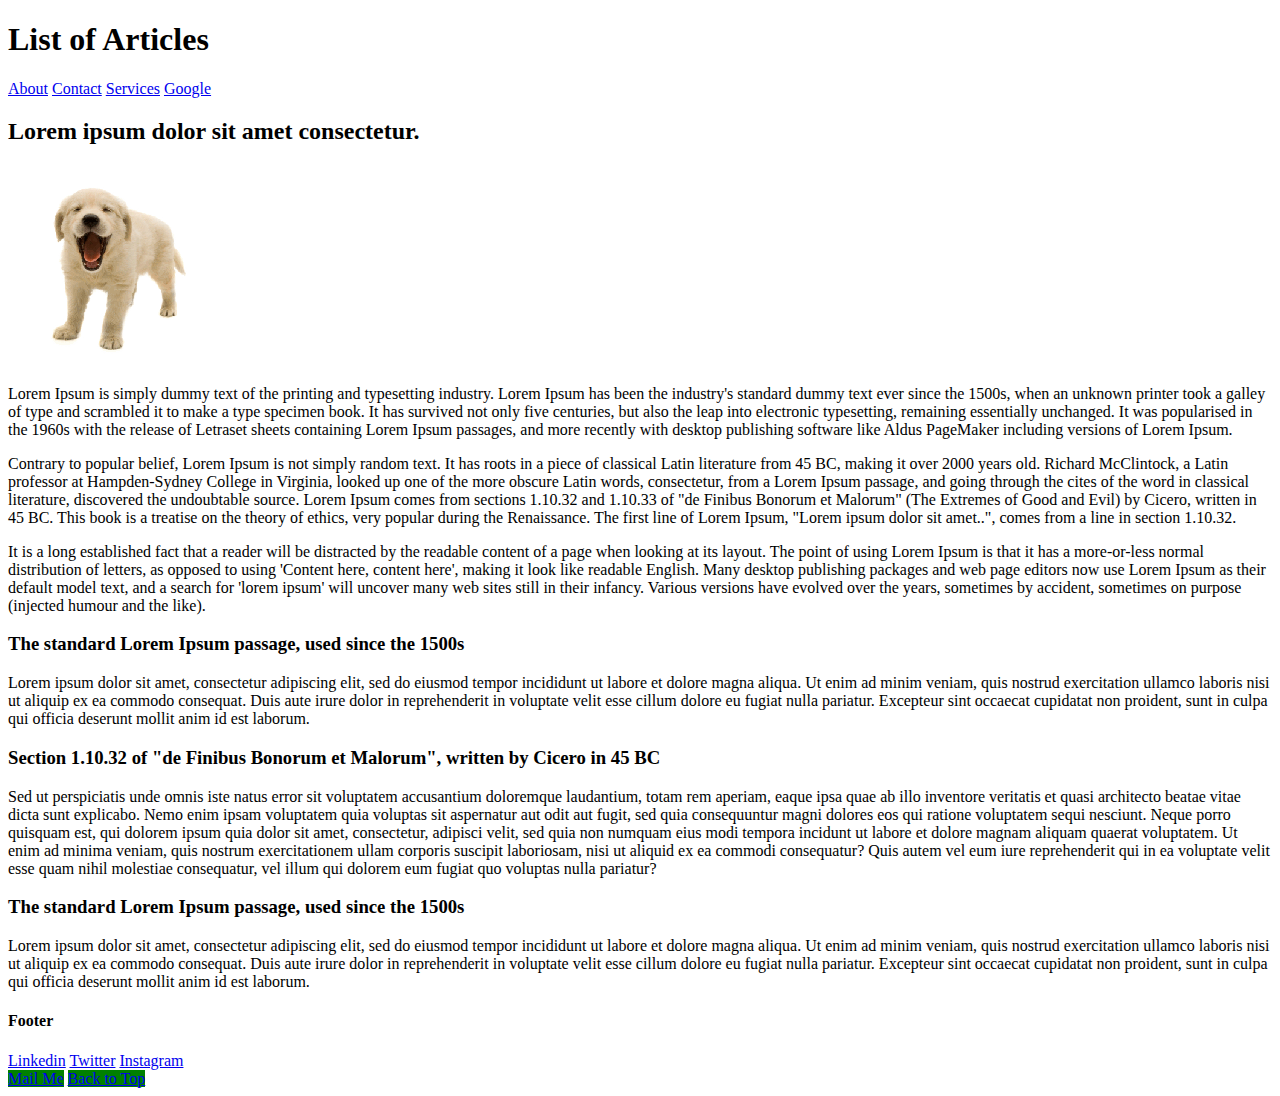
<file: block-BHaaak/index.html>
<!DOCTYPE html>
<html lang="en">
<head>
    <meta charset="UTF-8">
    <title>Assignment Level 1</title>
    <link rel="stylesheet" href="style.css" />
</head>
<body id="top">
    <header>
        <h1>List of Articles</h1>
        <nav>
            <a href="about.html">About</a>
            <a href="contact.html">Contact</a>
            <a href="service.html">Services</a>
            <a href="https://www.google.com/" target="_blank">Google</a>
        </nav>
    </header>
    <main>
        <section >
            <article>
                <header>
                    <h2>Lorem ipsum dolor sit amet consectetur.</h2>
                    <img src="dog2.png" alt="Dog" />
                </header>
                <p>Lorem Ipsum is simply dummy text of the printing and typesetting industry. Lorem Ipsum has been the industry's standard dummy text ever since the 1500s, when an unknown printer took a galley of type and scrambled it to make a type specimen book. It has survived not only five centuries, but also the leap into electronic typesetting, remaining essentially unchanged. It was popularised in the 1960s with the release of Letraset sheets containing Lorem Ipsum passages, and more recently with desktop publishing software like Aldus PageMaker including versions of Lorem Ipsum.</p>
                <p>Contrary to popular belief, Lorem Ipsum is not simply random text. It has roots in a piece of classical Latin literature from 45 BC, making it over 2000 years old. Richard McClintock, a Latin professor at Hampden-Sydney College in Virginia, looked up one of the more obscure Latin words, consectetur, from a Lorem Ipsum passage, and going through the cites of the word in classical literature, discovered the undoubtable source. Lorem Ipsum comes from sections 1.10.32 and 1.10.33 of "de Finibus Bonorum et Malorum" (The Extremes of Good and Evil) by Cicero, written in 45 BC. This book is a treatise on the theory of ethics, very popular during the Renaissance. The first line of Lorem Ipsum, "Lorem ipsum dolor sit amet..", comes from a line in section 1.10.32.</p>
                <p>It is a long established fact that a reader will be distracted by the readable content of a page when looking at its layout. The point of using Lorem Ipsum is that it has a more-or-less normal distribution of letters, as opposed to using 'Content here, content here', making it look like readable English. Many desktop publishing packages and web page editors now use Lorem Ipsum as their default model text, and a search for 'lorem ipsum' will uncover many web sites still in their infancy. Various versions have evolved over the years, sometimes by accident, sometimes on purpose (injected humour and the like).</p>
            </article>
        </section>
        <section>
            <article>
                <h3>The standard Lorem Ipsum passage, used since the 1500s</h3>
                <p>Lorem ipsum dolor sit amet, consectetur adipiscing elit, sed do eiusmod tempor incididunt ut labore et dolore magna aliqua. Ut enim ad minim veniam, quis nostrud exercitation ullamco laboris nisi ut aliquip ex ea commodo consequat. Duis aute irure dolor in reprehenderit in voluptate velit esse cillum dolore eu fugiat nulla pariatur. Excepteur sint occaecat cupidatat non proident, sunt in culpa qui officia deserunt mollit anim id est laborum.</p>
            </article>
            <article>
                <h3>Section 1.10.32 of "de Finibus Bonorum et Malorum", written by Cicero in 45 BC</h3>
                <p>Sed ut perspiciatis unde omnis iste natus error sit voluptatem accusantium doloremque laudantium, totam rem aperiam, eaque ipsa quae ab illo inventore veritatis et quasi architecto beatae vitae dicta sunt explicabo. Nemo enim ipsam voluptatem quia voluptas sit aspernatur aut odit aut fugit, sed quia consequuntur magni dolores eos qui ratione voluptatem sequi nesciunt. Neque porro quisquam est, qui dolorem ipsum quia dolor sit amet, consectetur, adipisci velit, sed quia non numquam eius modi tempora incidunt ut labore et dolore magnam aliquam quaerat voluptatem. Ut enim ad minima veniam, quis nostrum exercitationem ullam corporis suscipit laboriosam, nisi ut aliquid ex ea commodi consequatur? Quis autem vel eum iure reprehenderit qui in ea voluptate velit esse quam nihil molestiae consequatur, vel illum qui dolorem eum fugiat quo voluptas nulla pariatur?</p>
            </article>
            <article>
                <h3>The standard Lorem Ipsum passage, used since the 1500s</h3>
                <p>Lorem ipsum dolor sit amet, consectetur adipiscing elit, sed do eiusmod tempor incididunt ut labore et dolore magna aliqua. Ut enim ad minim veniam, quis nostrud exercitation ullamco laboris nisi ut aliquip ex ea commodo consequat. Duis aute irure dolor in reprehenderit in voluptate velit esse cillum dolore eu fugiat nulla pariatur. Excepteur sint occaecat cupidatat non proident, sunt in culpa qui officia deserunt mollit anim id est laborum.</p>
            </article>
        </section>
    </main>
    <footer>
        <h4>Footer</h4>
        <nav>
            <a href="#" target="_blank">Linkedin</a>
            <a href="#" target="_blank">Twitter</a>
            <a href="#" target="_blank">Instagram</a>
        </nav>
        <a href="mailto:xyz@gmail.com?subject=Reaching Out&body=How are you doing?" class="btn">Mail Me</a>
        <a href="#top" class="btn">Back to Top</a>
    </footer>
    
</body>
</html>
</file>
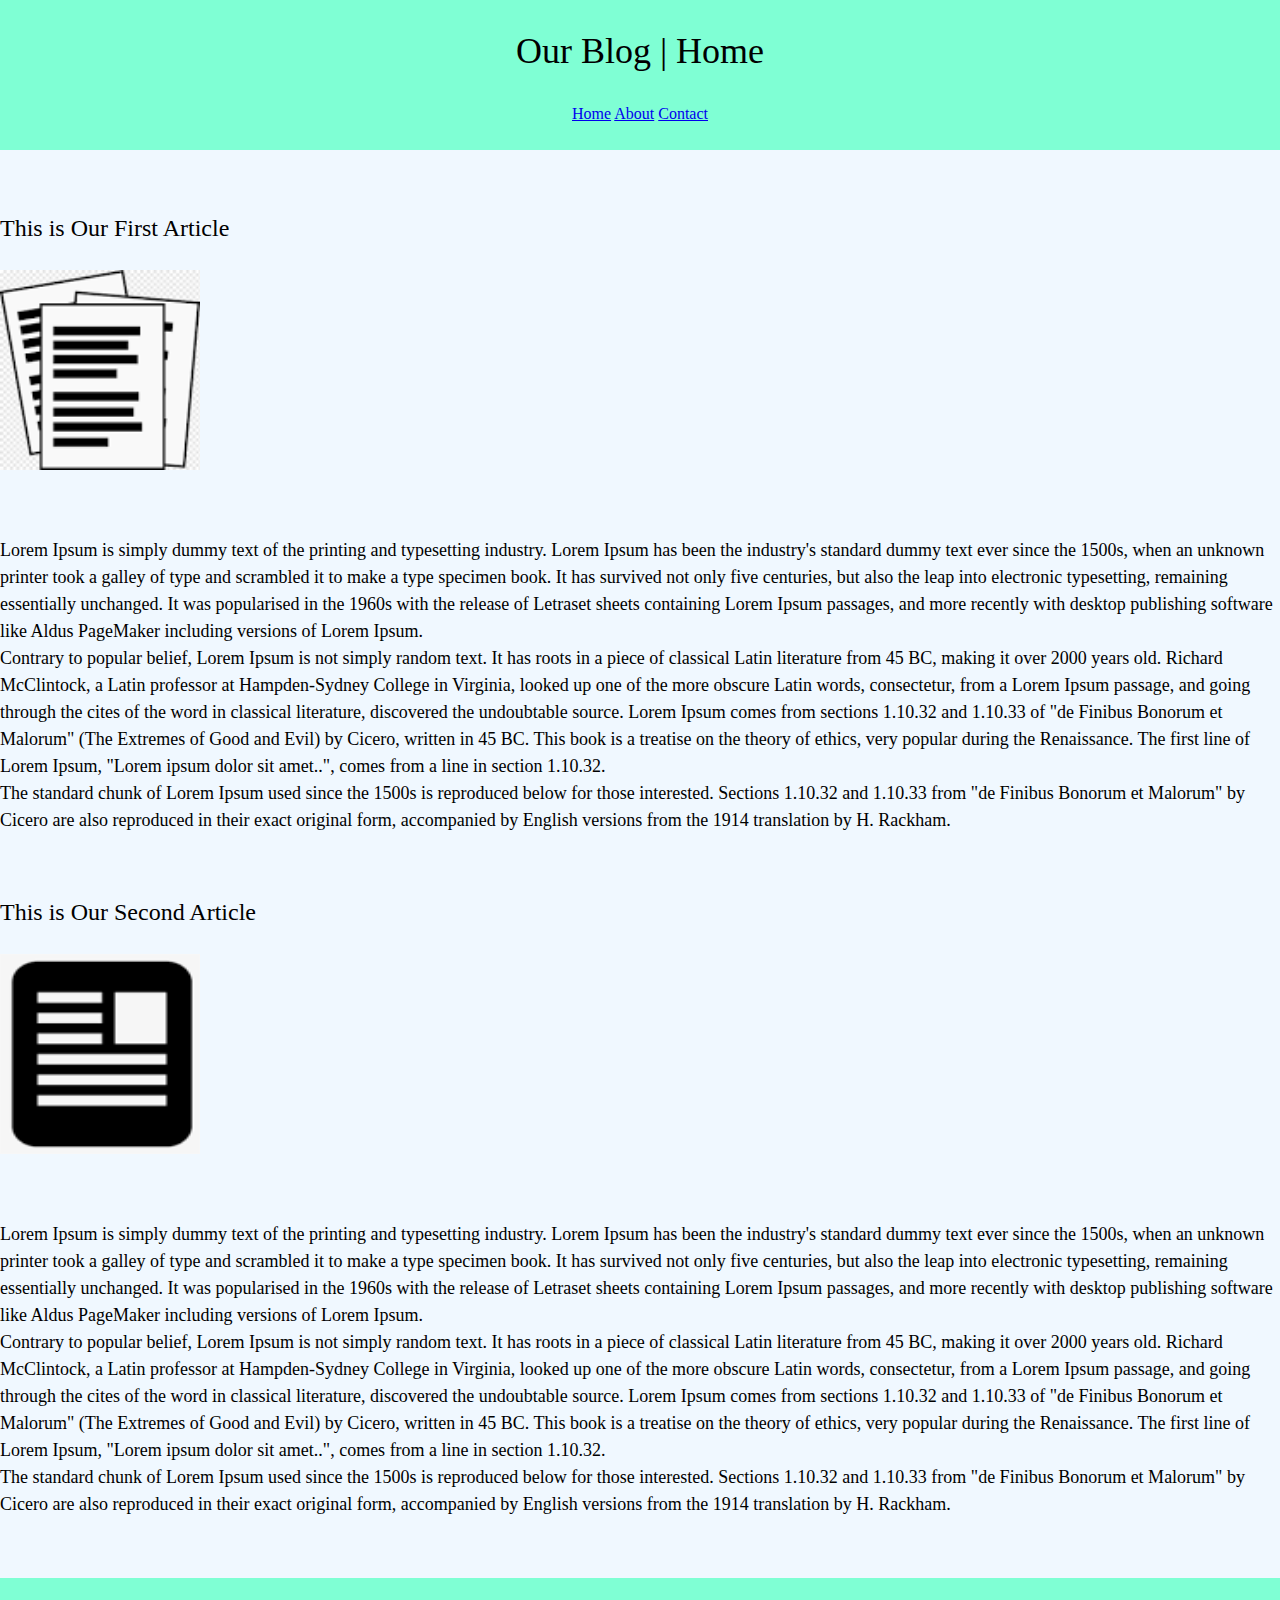
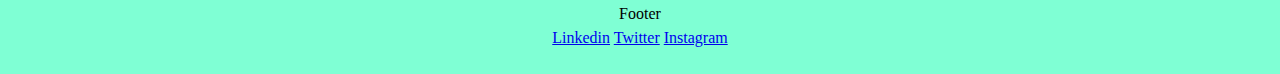
<file: block-BHaaam/index.html>
<!DOCTYPE html>
<html lang="en">
<head>
    <meta charset="UTF-8">
    <title>Assignment Level 2</title>
    <link rel="stylesheet" href="style.css" />
</head>
<body class="home">
    <header class="main-header">
        <h1>Our Blog | Home</h1>
        <nav>
            <a href="index.html">Home</a>
            <a href="about.html">About</a>
            <a href="contact.html">Contact</a>
        </nav>
    </header>
    <main>
        <section>
            <article>
                <header>
                    <h2>This is Our First Article</h2>
                    <img src="article1.png" alt="article" />
                </header>
            </article>
            <article>
                <p>Lorem Ipsum is simply dummy text of the printing and typesetting industry. Lorem Ipsum has been the industry's standard dummy text ever since the 1500s, when an unknown printer took a galley of type and scrambled it to make a type specimen book. It has survived not only five centuries, but also the leap into electronic typesetting, remaining essentially unchanged. It was popularised in the 1960s with the release of Letraset sheets containing Lorem Ipsum passages, and more recently with desktop publishing software like Aldus PageMaker including versions of Lorem Ipsum.</p>
                <p>Contrary to popular belief, Lorem Ipsum is not simply random text. It has roots in a piece of classical Latin literature from 45 BC, making it over 2000 years old. Richard McClintock, a Latin professor at Hampden-Sydney College in Virginia, looked up one of the more obscure Latin words, consectetur, from a Lorem Ipsum passage, and going through the cites of the word in classical literature, discovered the undoubtable source. Lorem Ipsum comes from sections 1.10.32 and 1.10.33 of "de Finibus Bonorum et Malorum" (The Extremes of Good and Evil) by Cicero, written in 45 BC. This book is a treatise on the theory of ethics, very popular during the Renaissance. The first line of Lorem Ipsum, "Lorem ipsum dolor sit amet..", comes from a line in section 1.10.32.</p>
                <p>The standard chunk of Lorem Ipsum used since the 1500s is reproduced below for those interested. Sections 1.10.32 and 1.10.33 from "de Finibus Bonorum et Malorum" by Cicero are also reproduced in their exact original form, accompanied by English versions from the 1914 translation by H. Rackham.</p>
            </article>
            <article>
                <header>
                    <h2>This is Our Second Article</h2>
                    <img src="article2.png" alt="article" />
                </header>
            </article>
            <article>
                <p>Lorem Ipsum is simply dummy text of the printing and typesetting industry. Lorem Ipsum has been the industry's standard dummy text ever since the 1500s, when an unknown printer took a galley of type and scrambled it to make a type specimen book. It has survived not only five centuries, but also the leap into electronic typesetting, remaining essentially unchanged. It was popularised in the 1960s with the release of Letraset sheets containing Lorem Ipsum passages, and more recently with desktop publishing software like Aldus PageMaker including versions of Lorem Ipsum.</p>
                <p>Contrary to popular belief, Lorem Ipsum is not simply random text. It has roots in a piece of classical Latin literature from 45 BC, making it over 2000 years old. Richard McClintock, a Latin professor at Hampden-Sydney College in Virginia, looked up one of the more obscure Latin words, consectetur, from a Lorem Ipsum passage, and going through the cites of the word in classical literature, discovered the undoubtable source. Lorem Ipsum comes from sections 1.10.32 and 1.10.33 of "de Finibus Bonorum et Malorum" (The Extremes of Good and Evil) by Cicero, written in 45 BC. This book is a treatise on the theory of ethics, very popular during the Renaissance. The first line of Lorem Ipsum, "Lorem ipsum dolor sit amet..", comes from a line in section 1.10.32.</p>
                <p>The standard chunk of Lorem Ipsum used since the 1500s is reproduced below for those interested. Sections 1.10.32 and 1.10.33 from "de Finibus Bonorum et Malorum" by Cicero are also reproduced in their exact original form, accompanied by English versions from the 1914 translation by H. Rackham.</p>
            </article>
        </section>
    </main>
    <footer class="footer">
        <h3>Footer</h3>
        <nav>
            <a href="#">Linkedin</a>
            <a href="#">Twitter</a>
            <a href="#">Instagram</a>
        </nav>
    </footer>
</body>
</html>
</file>
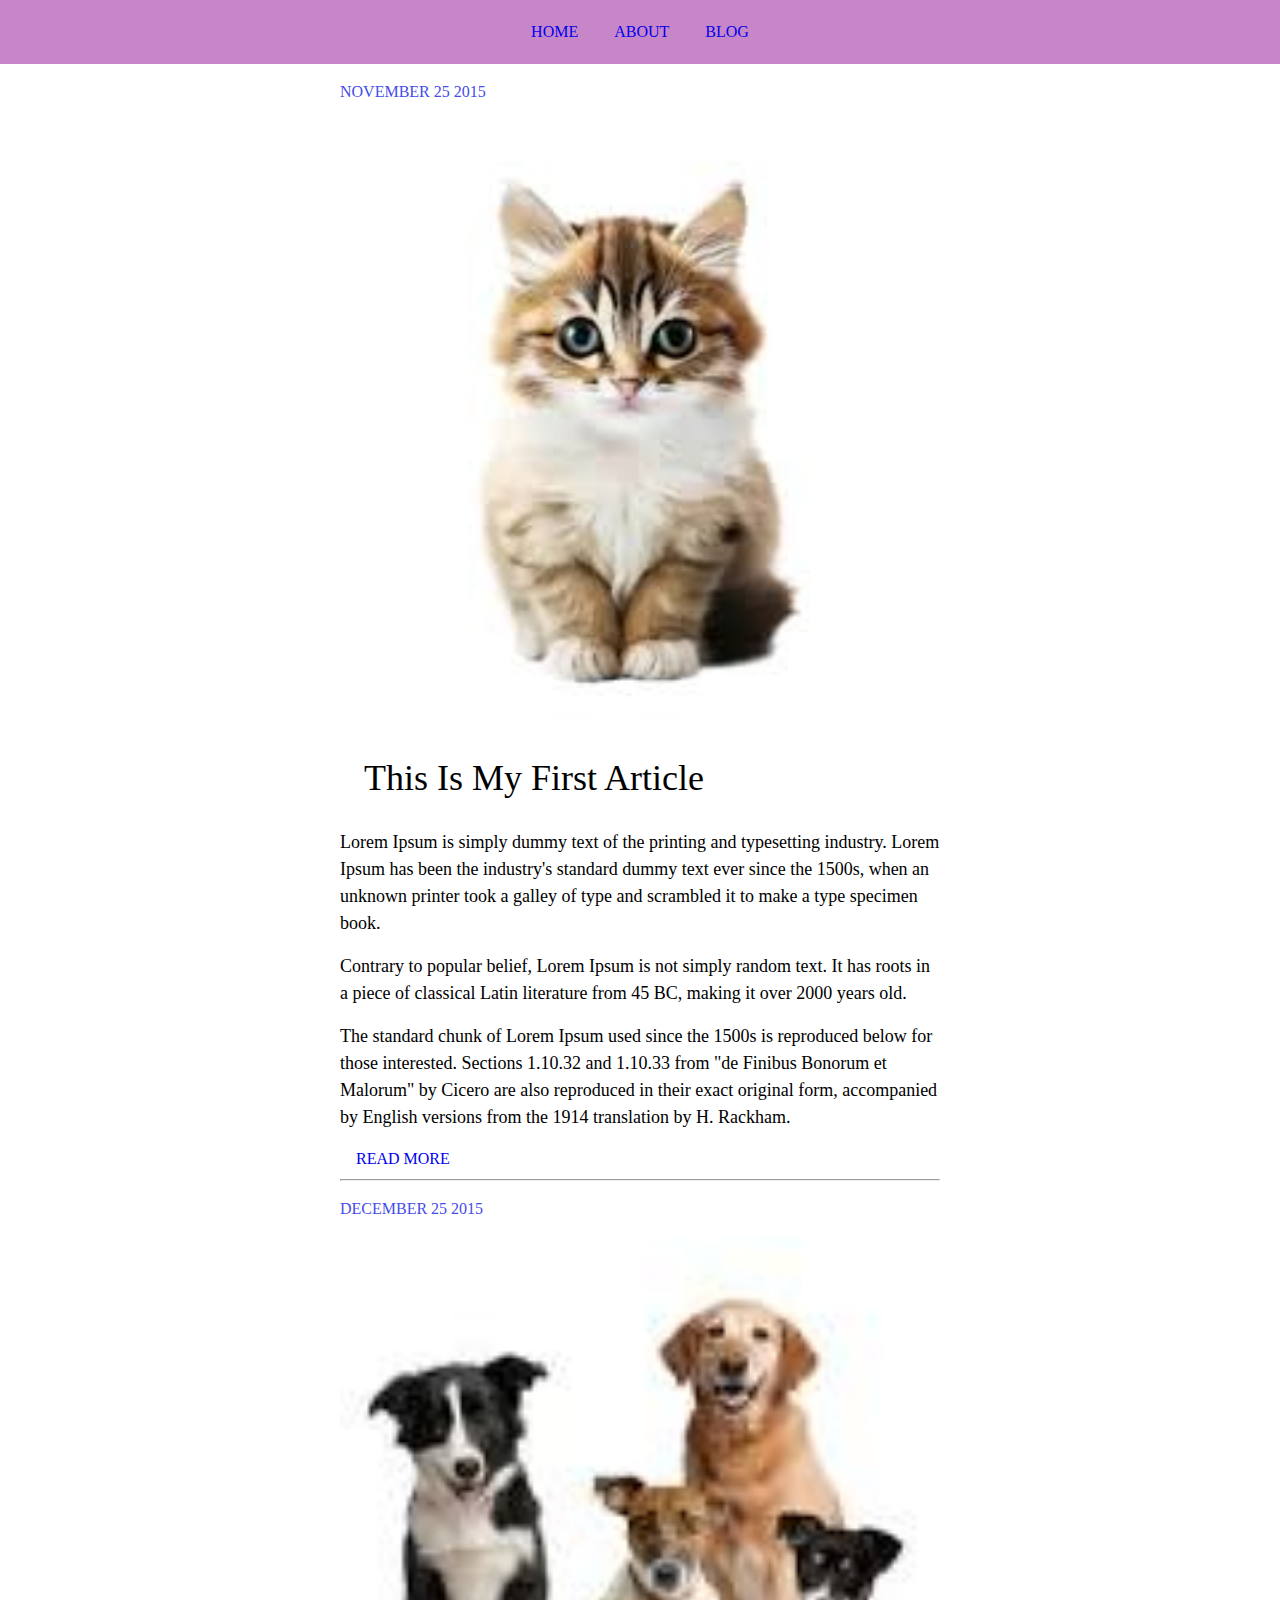
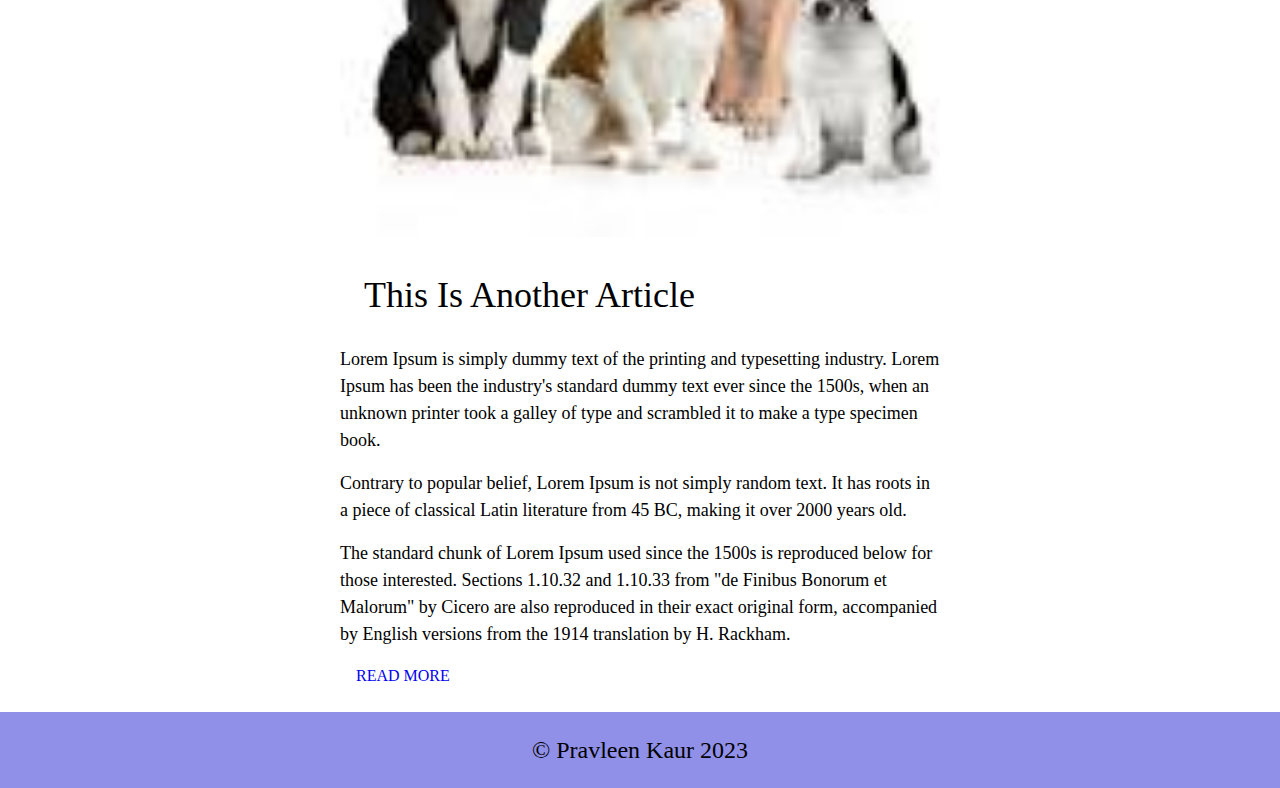
<file: block-BHaaan/index.html>
<!DOCTYPE html>
<html lang="en">
<head>
    <meta charset="UTF-8">
    <title>Assignment 3</title>
    <link rel="stylesheet" href="style.css" />
</head>
<body>
    <header class="header">
        <nav>
            <a href="#">Home</a>
            <a href="#">About</a>
            <a href="#">Blog</a>
        </nav>
    </header>
    <main>
        <section class="blog">
            <article>
                <div class="time">
                    <time datetime="25-11-2015">November 25 2015</time>
                </div>
                <div>
                    <img src="cat.jpg" alt="cat">
                </div>
                <h2 class="heading">This is My First Article</h2>
                <p class="text">Lorem Ipsum is simply dummy text of the printing and typesetting industry. Lorem Ipsum has been the industry's standard dummy text ever since the 1500s, when an unknown printer took a galley of type and scrambled it to make a type specimen book.</p>
                <p class="text">Contrary to popular belief, Lorem Ipsum is not simply random text. It has roots in a piece of classical Latin literature from 45 BC, making it over 2000 years old. </p>
                <p class="text">The standard chunk of Lorem Ipsum used since the 1500s is reproduced below for those interested. Sections 1.10.32 and 1.10.33 from "de Finibus Bonorum et Malorum" by Cicero are also reproduced in their exact original form, accompanied by English versions from the 1914 translation by H. Rackham.</p>
                <a href="#">Read More</a>
                
            </article>
            <hr>
            <article>
                <div class="time">
                    <time datetime="25-11-2015">December 25 2015</time>
                </div>
                <div>
                    <img src="dogs.jpg" alt="dogs">
                </div>
                <h2 class="heading">This is Another Article</h2>
                <p class="text">Lorem Ipsum is simply dummy text of the printing and typesetting industry. Lorem Ipsum has been the industry's standard dummy text ever since the 1500s, when an unknown printer took a galley of type and scrambled it to make a type specimen book.</p>
                <p class="text">Contrary to popular belief, Lorem Ipsum is not simply random text. It has roots in a piece of classical Latin literature from 45 BC, making it over 2000 years old. </p>
                <p class="text">The standard chunk of Lorem Ipsum used since the 1500s is reproduced below for those interested. Sections 1.10.32 and 1.10.33 from "de Finibus Bonorum et Malorum" by Cicero are also reproduced in their exact original form, accompanied by English versions from the 1914 translation by H. Rackham.</p>
                <a href="#">Read More</a>
                
            </article>
        </section>
    </main>
    <footer class="footer">
        <small>&copy; Pravleen Kaur 2023</small>
    </footer>
</body>
</html>
</file>
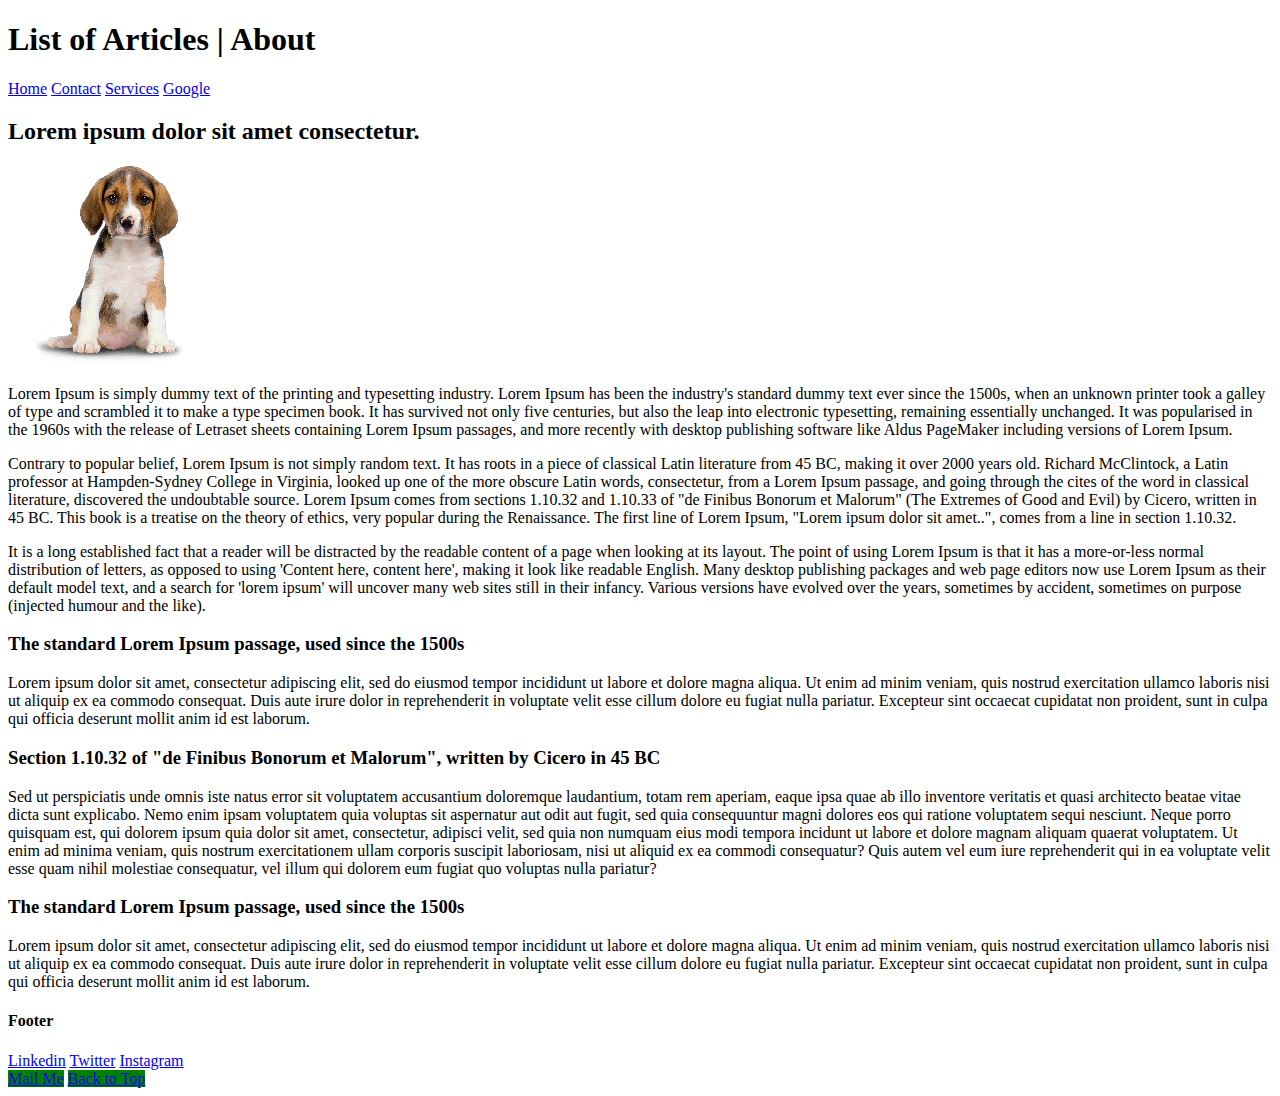
<file: block-BHaaak/about.html>
<!DOCTYPE html>
<html lang="en">
<head>
    <meta charset="UTF-8">
    <title>Assignment Level 1</title>
    <link rel="stylesheet" href="style.css" />
</head>
<body>
    <header>
        <h1>List of Articles | About</h1>
        <nav>
            <a href="index.html">Home</a>
            <a href="contact.html">Contact</a>
            <a href="service.html">Services</a>
            <a href="https://www.google.com/" target="_blank">Google</a>
        </nav>
    </header>
    <main>
        <section >
            <article>
                <header>
                    <h2>Lorem ipsum dolor sit amet consectetur.</h2>
                    <img src="dog3.png" alt="Dog" />
                </header>
                <p>Lorem Ipsum is simply dummy text of the printing and typesetting industry. Lorem Ipsum has been the industry's standard dummy text ever since the 1500s, when an unknown printer took a galley of type and scrambled it to make a type specimen book. It has survived not only five centuries, but also the leap into electronic typesetting, remaining essentially unchanged. It was popularised in the 1960s with the release of Letraset sheets containing Lorem Ipsum passages, and more recently with desktop publishing software like Aldus PageMaker including versions of Lorem Ipsum.</p>
                <p>Contrary to popular belief, Lorem Ipsum is not simply random text. It has roots in a piece of classical Latin literature from 45 BC, making it over 2000 years old. Richard McClintock, a Latin professor at Hampden-Sydney College in Virginia, looked up one of the more obscure Latin words, consectetur, from a Lorem Ipsum passage, and going through the cites of the word in classical literature, discovered the undoubtable source. Lorem Ipsum comes from sections 1.10.32 and 1.10.33 of "de Finibus Bonorum et Malorum" (The Extremes of Good and Evil) by Cicero, written in 45 BC. This book is a treatise on the theory of ethics, very popular during the Renaissance. The first line of Lorem Ipsum, "Lorem ipsum dolor sit amet..", comes from a line in section 1.10.32.</p>
                <p>It is a long established fact that a reader will be distracted by the readable content of a page when looking at its layout. The point of using Lorem Ipsum is that it has a more-or-less normal distribution of letters, as opposed to using 'Content here, content here', making it look like readable English. Many desktop publishing packages and web page editors now use Lorem Ipsum as their default model text, and a search for 'lorem ipsum' will uncover many web sites still in their infancy. Various versions have evolved over the years, sometimes by accident, sometimes on purpose (injected humour and the like).</p>
            </article>
        </section>
        <section>
            <article>
                <h3>The standard Lorem Ipsum passage, used since the 1500s</h3>
                <p>Lorem ipsum dolor sit amet, consectetur adipiscing elit, sed do eiusmod tempor incididunt ut labore et dolore magna aliqua. Ut enim ad minim veniam, quis nostrud exercitation ullamco laboris nisi ut aliquip ex ea commodo consequat. Duis aute irure dolor in reprehenderit in voluptate velit esse cillum dolore eu fugiat nulla pariatur. Excepteur sint occaecat cupidatat non proident, sunt in culpa qui officia deserunt mollit anim id est laborum.</p>
            </article>
            <article>
                <h3>Section 1.10.32 of "de Finibus Bonorum et Malorum", written by Cicero in 45 BC</h3>
                <p>Sed ut perspiciatis unde omnis iste natus error sit voluptatem accusantium doloremque laudantium, totam rem aperiam, eaque ipsa quae ab illo inventore veritatis et quasi architecto beatae vitae dicta sunt explicabo. Nemo enim ipsam voluptatem quia voluptas sit aspernatur aut odit aut fugit, sed quia consequuntur magni dolores eos qui ratione voluptatem sequi nesciunt. Neque porro quisquam est, qui dolorem ipsum quia dolor sit amet, consectetur, adipisci velit, sed quia non numquam eius modi tempora incidunt ut labore et dolore magnam aliquam quaerat voluptatem. Ut enim ad minima veniam, quis nostrum exercitationem ullam corporis suscipit laboriosam, nisi ut aliquid ex ea commodi consequatur? Quis autem vel eum iure reprehenderit qui in ea voluptate velit esse quam nihil molestiae consequatur, vel illum qui dolorem eum fugiat quo voluptas nulla pariatur?</p>
            </article>
            <article>
                <h3>The standard Lorem Ipsum passage, used since the 1500s</h3>
                <p>Lorem ipsum dolor sit amet, consectetur adipiscing elit, sed do eiusmod tempor incididunt ut labore et dolore magna aliqua. Ut enim ad minim veniam, quis nostrud exercitation ullamco laboris nisi ut aliquip ex ea commodo consequat. Duis aute irure dolor in reprehenderit in voluptate velit esse cillum dolore eu fugiat nulla pariatur. Excepteur sint occaecat cupidatat non proident, sunt in culpa qui officia deserunt mollit anim id est laborum.</p>
            </article>
        </section>
    </main>
    <footer>
        <h4>Footer</h4>
        <nav>
            <a href="#" target="_blank">Linkedin</a>
            <a href="#" target="_blank">Twitter</a>
            <a href="#" target="_blank">Instagram</a>
        </nav>
        <a href="mailto:xyz@gmail.com?subject=Reaching Out&body=How are you doing?" class="btn">Mail Me</a>
        <a href="#top" class="btn">Back to Top</a>
    </footer>
    
</body>
</html>
</file>
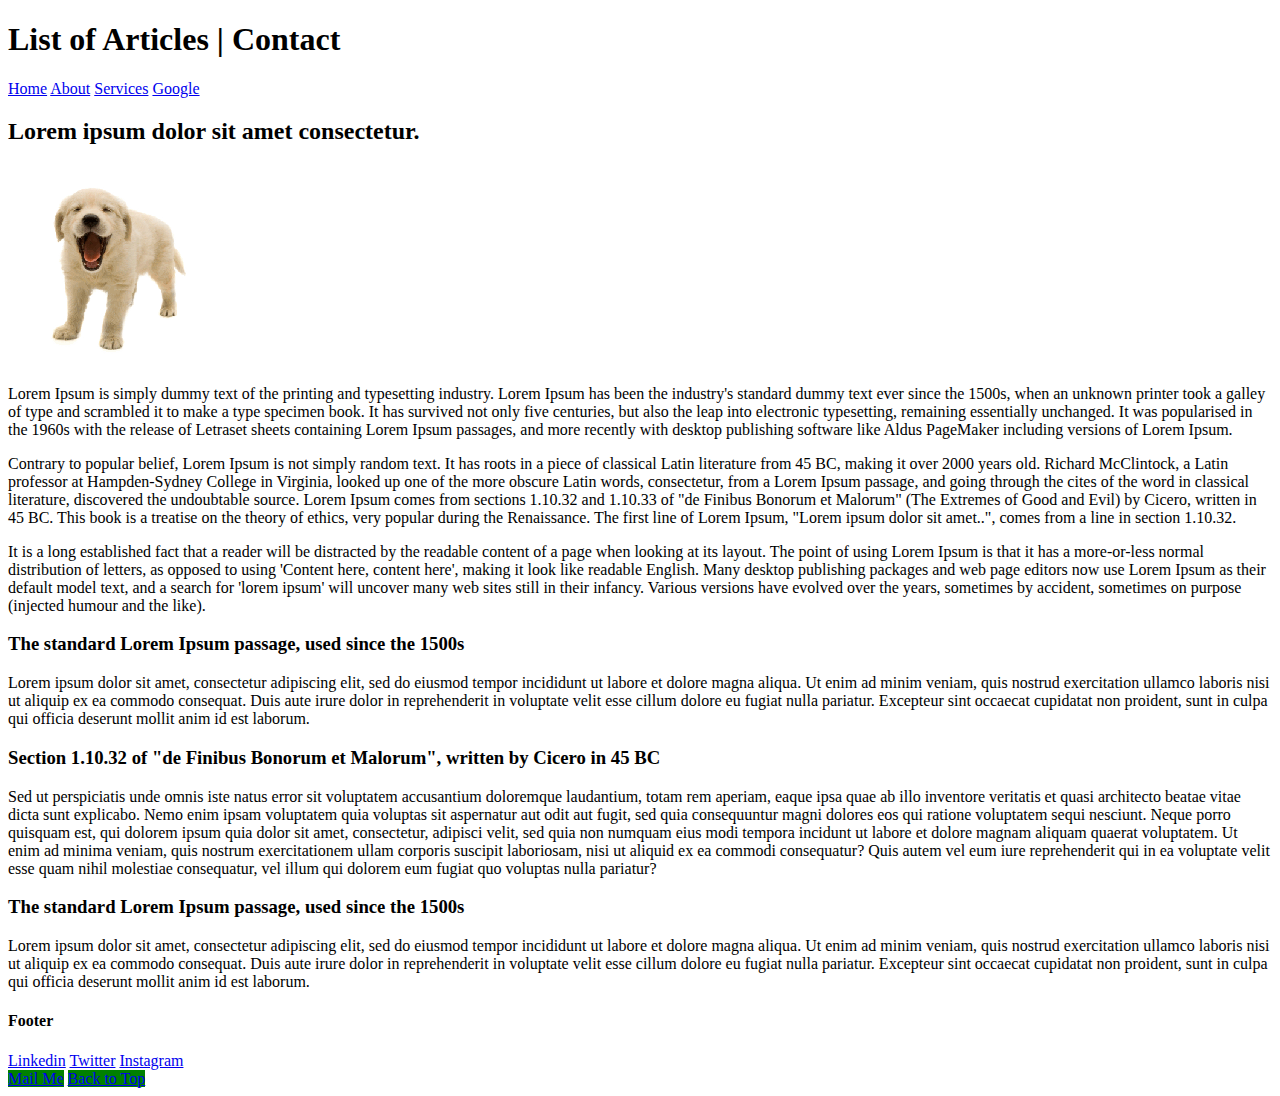
<file: block-BHaaak/contact.html>
<!DOCTYPE html>
<html lang="en">
<head>
    <meta charset="UTF-8">
    <title>Assignment Level 1</title>
    <link rel="stylesheet" href="style.css" />
</head>
<body>
    <header>
        <h1>List of Articles | Contact</h1>
        <nav>
            <a href="index.html">Home</a>
            <a href="about.html">About</a>
            <a href="service.html">Services</a>
            <a href="https://www.google.com/" target="_blank">Google</a>
        </nav>
    </header>
    <main>
        <section >
            <article>
                <header>
                    <h2>Lorem ipsum dolor sit amet consectetur.</h2>
                    <img src="dog2.png" alt="Dog" />
                </header>
                <p>Lorem Ipsum is simply dummy text of the printing and typesetting industry. Lorem Ipsum has been the industry's standard dummy text ever since the 1500s, when an unknown printer took a galley of type and scrambled it to make a type specimen book. It has survived not only five centuries, but also the leap into electronic typesetting, remaining essentially unchanged. It was popularised in the 1960s with the release of Letraset sheets containing Lorem Ipsum passages, and more recently with desktop publishing software like Aldus PageMaker including versions of Lorem Ipsum.</p>
                <p>Contrary to popular belief, Lorem Ipsum is not simply random text. It has roots in a piece of classical Latin literature from 45 BC, making it over 2000 years old. Richard McClintock, a Latin professor at Hampden-Sydney College in Virginia, looked up one of the more obscure Latin words, consectetur, from a Lorem Ipsum passage, and going through the cites of the word in classical literature, discovered the undoubtable source. Lorem Ipsum comes from sections 1.10.32 and 1.10.33 of "de Finibus Bonorum et Malorum" (The Extremes of Good and Evil) by Cicero, written in 45 BC. This book is a treatise on the theory of ethics, very popular during the Renaissance. The first line of Lorem Ipsum, "Lorem ipsum dolor sit amet..", comes from a line in section 1.10.32.</p>
                <p>It is a long established fact that a reader will be distracted by the readable content of a page when looking at its layout. The point of using Lorem Ipsum is that it has a more-or-less normal distribution of letters, as opposed to using 'Content here, content here', making it look like readable English. Many desktop publishing packages and web page editors now use Lorem Ipsum as their default model text, and a search for 'lorem ipsum' will uncover many web sites still in their infancy. Various versions have evolved over the years, sometimes by accident, sometimes on purpose (injected humour and the like).</p>
            </article>
        </section>
        <section>
            <article>
                <h3>The standard Lorem Ipsum passage, used since the 1500s</h3>
                <p>Lorem ipsum dolor sit amet, consectetur adipiscing elit, sed do eiusmod tempor incididunt ut labore et dolore magna aliqua. Ut enim ad minim veniam, quis nostrud exercitation ullamco laboris nisi ut aliquip ex ea commodo consequat. Duis aute irure dolor in reprehenderit in voluptate velit esse cillum dolore eu fugiat nulla pariatur. Excepteur sint occaecat cupidatat non proident, sunt in culpa qui officia deserunt mollit anim id est laborum.</p>
            </article>
            <article>
                <h3>Section 1.10.32 of "de Finibus Bonorum et Malorum", written by Cicero in 45 BC</h3>
                <p>Sed ut perspiciatis unde omnis iste natus error sit voluptatem accusantium doloremque laudantium, totam rem aperiam, eaque ipsa quae ab illo inventore veritatis et quasi architecto beatae vitae dicta sunt explicabo. Nemo enim ipsam voluptatem quia voluptas sit aspernatur aut odit aut fugit, sed quia consequuntur magni dolores eos qui ratione voluptatem sequi nesciunt. Neque porro quisquam est, qui dolorem ipsum quia dolor sit amet, consectetur, adipisci velit, sed quia non numquam eius modi tempora incidunt ut labore et dolore magnam aliquam quaerat voluptatem. Ut enim ad minima veniam, quis nostrum exercitationem ullam corporis suscipit laboriosam, nisi ut aliquid ex ea commodi consequatur? Quis autem vel eum iure reprehenderit qui in ea voluptate velit esse quam nihil molestiae consequatur, vel illum qui dolorem eum fugiat quo voluptas nulla pariatur?</p>
            </article>
            <article>
                <h3>The standard Lorem Ipsum passage, used since the 1500s</h3>
                <p>Lorem ipsum dolor sit amet, consectetur adipiscing elit, sed do eiusmod tempor incididunt ut labore et dolore magna aliqua. Ut enim ad minim veniam, quis nostrud exercitation ullamco laboris nisi ut aliquip ex ea commodo consequat. Duis aute irure dolor in reprehenderit in voluptate velit esse cillum dolore eu fugiat nulla pariatur. Excepteur sint occaecat cupidatat non proident, sunt in culpa qui officia deserunt mollit anim id est laborum.</p>
            </article>
        </section>
    </main>
    <footer>
        <h4>Footer</h4>
        <nav>
            <a href="#" target="_blank">Linkedin</a>
            <a href="#" target="_blank">Twitter</a>
            <a href="#" target="_blank">Instagram</a>
        </nav>
        <a href="mailto:xyz@gmail.com?subject=Reaching Out&body=How are you doing?" class="btn">Mail Me</a>
        <a href="#top" class="btn">Back to Top</a>
    </footer>
    
</body>
</html>
</file>
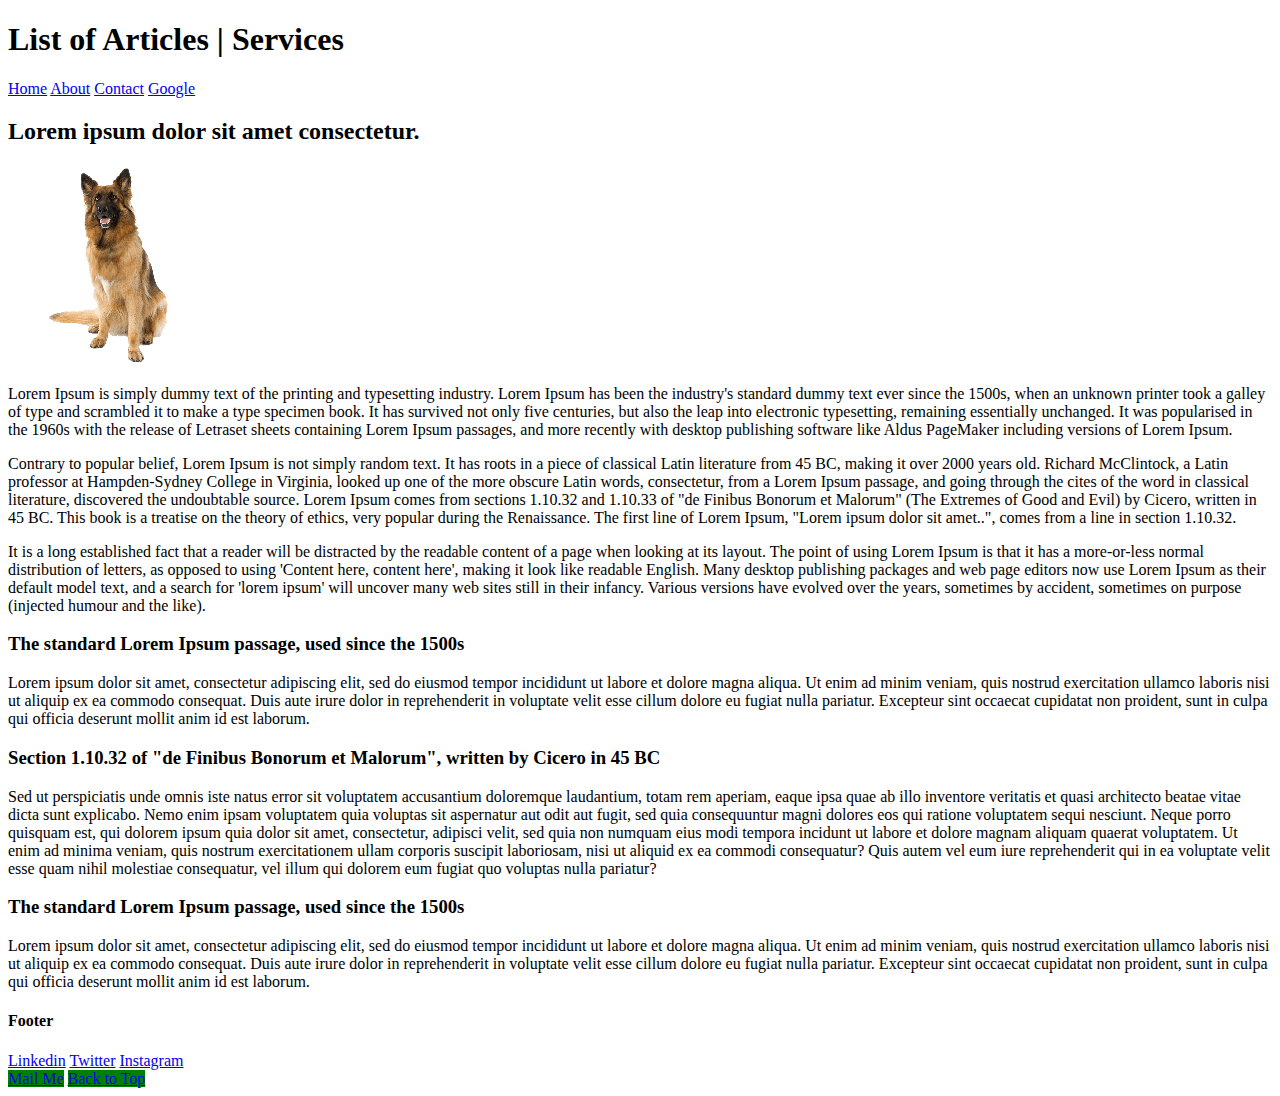
<file: block-BHaaak/service.html>
<!DOCTYPE html>
<html lang="en">
<head>
    <meta charset="UTF-8">
    <title>Assignment Level 1</title>
    <link rel="stylesheet" href="style.css" />
</head>
<body>
    <header>
        <h1>List of Articles | Services</h1>
        <nav>
            <a href="index.html">Home</a>
            <a href="about.html">About</a>
            <a href="contact.html">Contact</a>
            <a href="https://www.google.com/" target="_blank">Google</a>
        </nav>
    </header>
    <main>
        <section >
            <article>
                <header>
                    <h2>Lorem ipsum dolor sit amet consectetur.</h2>
                    <img src="dog1.png" alt="Dog" />
                </header>
                <p>Lorem Ipsum is simply dummy text of the printing and typesetting industry. Lorem Ipsum has been the industry's standard dummy text ever since the 1500s, when an unknown printer took a galley of type and scrambled it to make a type specimen book. It has survived not only five centuries, but also the leap into electronic typesetting, remaining essentially unchanged. It was popularised in the 1960s with the release of Letraset sheets containing Lorem Ipsum passages, and more recently with desktop publishing software like Aldus PageMaker including versions of Lorem Ipsum.</p>
                <p>Contrary to popular belief, Lorem Ipsum is not simply random text. It has roots in a piece of classical Latin literature from 45 BC, making it over 2000 years old. Richard McClintock, a Latin professor at Hampden-Sydney College in Virginia, looked up one of the more obscure Latin words, consectetur, from a Lorem Ipsum passage, and going through the cites of the word in classical literature, discovered the undoubtable source. Lorem Ipsum comes from sections 1.10.32 and 1.10.33 of "de Finibus Bonorum et Malorum" (The Extremes of Good and Evil) by Cicero, written in 45 BC. This book is a treatise on the theory of ethics, very popular during the Renaissance. The first line of Lorem Ipsum, "Lorem ipsum dolor sit amet..", comes from a line in section 1.10.32.</p>
                <p>It is a long established fact that a reader will be distracted by the readable content of a page when looking at its layout. The point of using Lorem Ipsum is that it has a more-or-less normal distribution of letters, as opposed to using 'Content here, content here', making it look like readable English. Many desktop publishing packages and web page editors now use Lorem Ipsum as their default model text, and a search for 'lorem ipsum' will uncover many web sites still in their infancy. Various versions have evolved over the years, sometimes by accident, sometimes on purpose (injected humour and the like).</p>
            </article>
        </section>
        <section>
            <article>
                <h3>The standard Lorem Ipsum passage, used since the 1500s</h3>
                <p>Lorem ipsum dolor sit amet, consectetur adipiscing elit, sed do eiusmod tempor incididunt ut labore et dolore magna aliqua. Ut enim ad minim veniam, quis nostrud exercitation ullamco laboris nisi ut aliquip ex ea commodo consequat. Duis aute irure dolor in reprehenderit in voluptate velit esse cillum dolore eu fugiat nulla pariatur. Excepteur sint occaecat cupidatat non proident, sunt in culpa qui officia deserunt mollit anim id est laborum.</p>
            </article>
            <article>
                <h3>Section 1.10.32 of "de Finibus Bonorum et Malorum", written by Cicero in 45 BC</h3>
                <p>Sed ut perspiciatis unde omnis iste natus error sit voluptatem accusantium doloremque laudantium, totam rem aperiam, eaque ipsa quae ab illo inventore veritatis et quasi architecto beatae vitae dicta sunt explicabo. Nemo enim ipsam voluptatem quia voluptas sit aspernatur aut odit aut fugit, sed quia consequuntur magni dolores eos qui ratione voluptatem sequi nesciunt. Neque porro quisquam est, qui dolorem ipsum quia dolor sit amet, consectetur, adipisci velit, sed quia non numquam eius modi tempora incidunt ut labore et dolore magnam aliquam quaerat voluptatem. Ut enim ad minima veniam, quis nostrum exercitationem ullam corporis suscipit laboriosam, nisi ut aliquid ex ea commodi consequatur? Quis autem vel eum iure reprehenderit qui in ea voluptate velit esse quam nihil molestiae consequatur, vel illum qui dolorem eum fugiat quo voluptas nulla pariatur?</p>
            </article>
            <article>
                <h3>The standard Lorem Ipsum passage, used since the 1500s</h3>
                <p>Lorem ipsum dolor sit amet, consectetur adipiscing elit, sed do eiusmod tempor incididunt ut labore et dolore magna aliqua. Ut enim ad minim veniam, quis nostrud exercitation ullamco laboris nisi ut aliquip ex ea commodo consequat. Duis aute irure dolor in reprehenderit in voluptate velit esse cillum dolore eu fugiat nulla pariatur. Excepteur sint occaecat cupidatat non proident, sunt in culpa qui officia deserunt mollit anim id est laborum.</p>
            </article>
        </section>
    </main>
    <footer>
        <h4>Footer</h4>
        <nav>
            <a href="#" target="_blank">Linkedin</a>
            <a href="#" target="_blank">Twitter</a>
            <a href="#" target="_blank">Instagram</a>
        </nav>
        <a href="mailto:xyz@gmail.com?subject=Reaching Out&body=How are you doing?" class="btn">Mail Me</a>
        <a href="#top" class="btn">Back to Top</a>
    </footer>
    
</body>
</html>
</file>
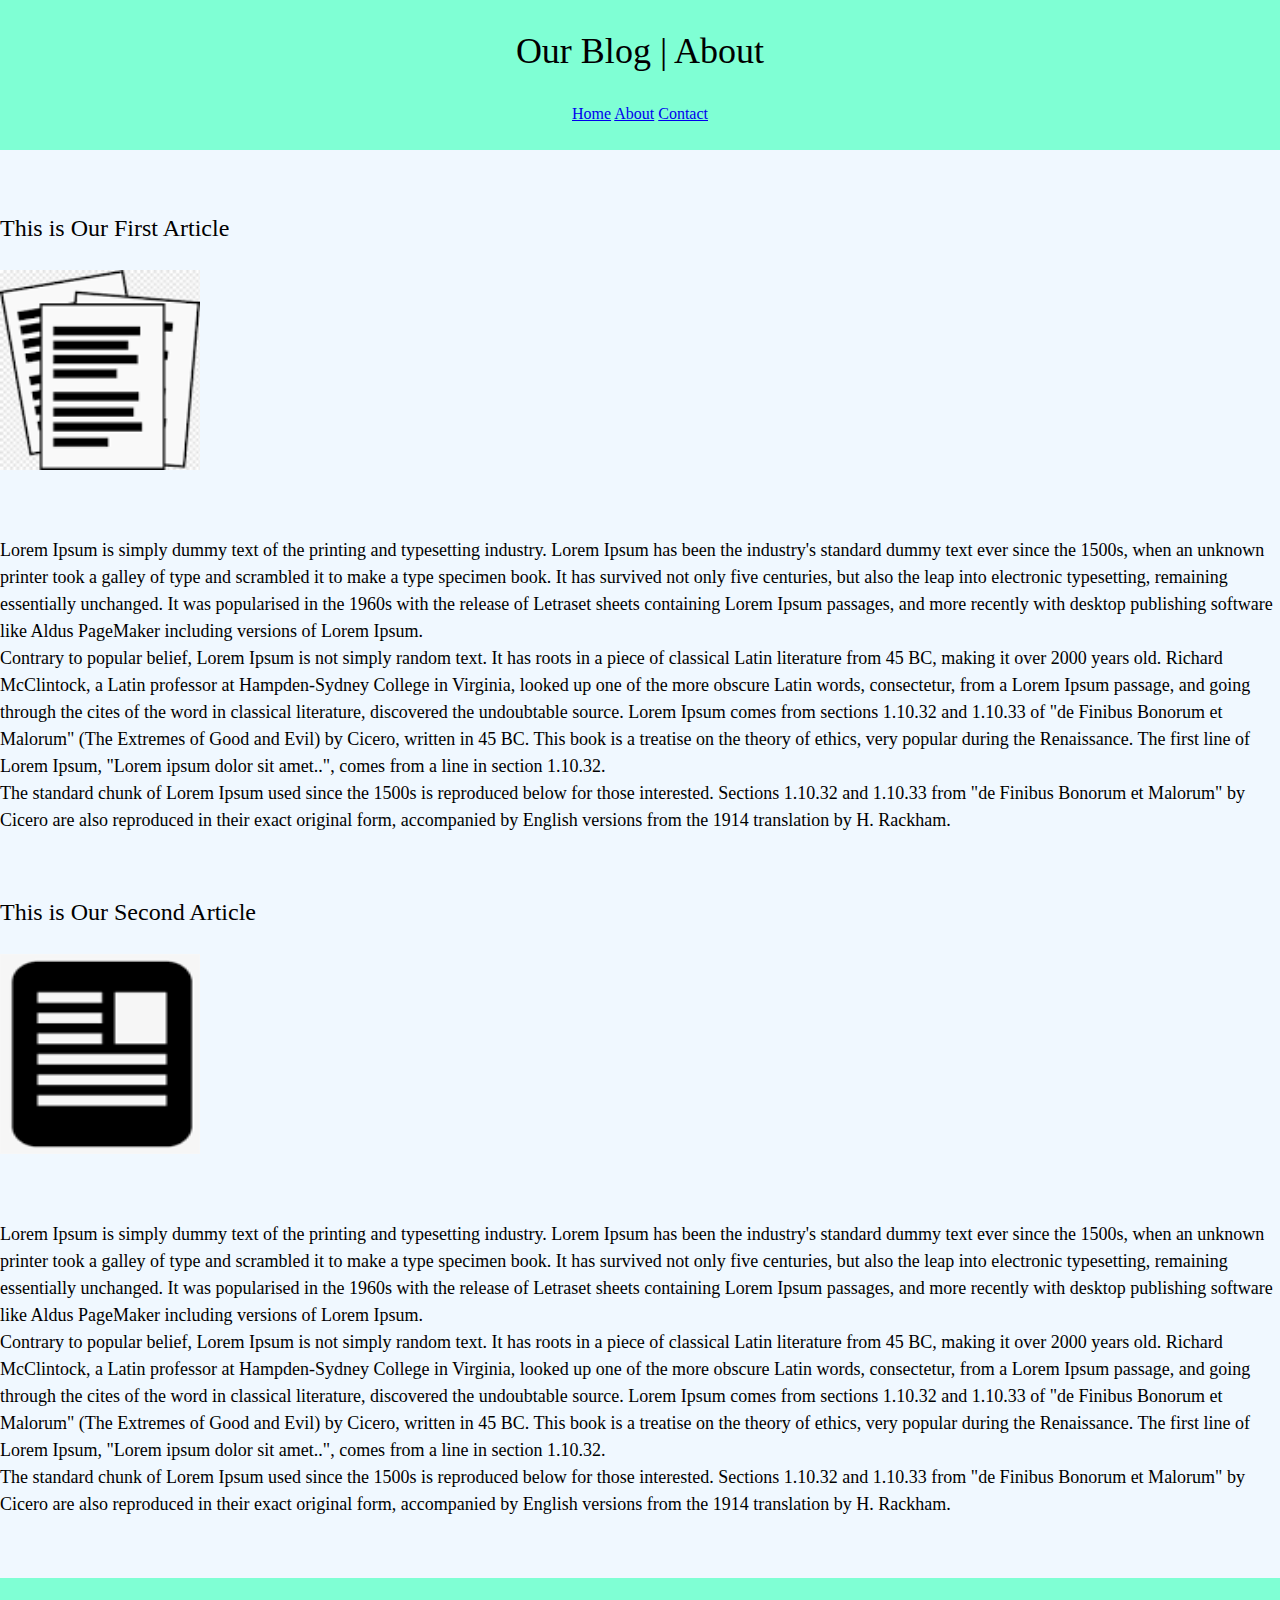
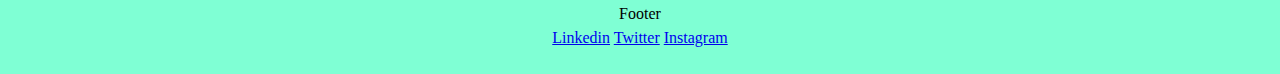
<file: block-BHaaam/about.html>
<!DOCTYPE html>
<html lang="en">
<head>
    <meta charset="UTF-8">
    <title>Assignment Level 2</title>
    <link rel="stylesheet" href="style.css" />
</head>
<body class="home">
    <header class="main-header">
        <h1>Our Blog | About</h1>
        <nav>
            <a href="index.html">Home</a>
            <a href="about.html">About</a>
            <a href="contact.html">Contact</a>
        </nav>
    </header>
    <main>
        <section>
            <article>
                <header>
                    <h2>This is Our First Article</h2>
                    <img src="article1.png" alt="article" />
                </header>
            </article>
            <article>
                <p>Lorem Ipsum is simply dummy text of the printing and typesetting industry. Lorem Ipsum has been the industry's standard dummy text ever since the 1500s, when an unknown printer took a galley of type and scrambled it to make a type specimen book. It has survived not only five centuries, but also the leap into electronic typesetting, remaining essentially unchanged. It was popularised in the 1960s with the release of Letraset sheets containing Lorem Ipsum passages, and more recently with desktop publishing software like Aldus PageMaker including versions of Lorem Ipsum.</p>
                <p>Contrary to popular belief, Lorem Ipsum is not simply random text. It has roots in a piece of classical Latin literature from 45 BC, making it over 2000 years old. Richard McClintock, a Latin professor at Hampden-Sydney College in Virginia, looked up one of the more obscure Latin words, consectetur, from a Lorem Ipsum passage, and going through the cites of the word in classical literature, discovered the undoubtable source. Lorem Ipsum comes from sections 1.10.32 and 1.10.33 of "de Finibus Bonorum et Malorum" (The Extremes of Good and Evil) by Cicero, written in 45 BC. This book is a treatise on the theory of ethics, very popular during the Renaissance. The first line of Lorem Ipsum, "Lorem ipsum dolor sit amet..", comes from a line in section 1.10.32.</p>
                <p>The standard chunk of Lorem Ipsum used since the 1500s is reproduced below for those interested. Sections 1.10.32 and 1.10.33 from "de Finibus Bonorum et Malorum" by Cicero are also reproduced in their exact original form, accompanied by English versions from the 1914 translation by H. Rackham.</p>
            </article>
            <article>
                <header>
                    <h2>This is Our Second Article</h2>
                    <img src="article2.png" alt="article" />
                </header>
            </article>
            <article>
                <p>Lorem Ipsum is simply dummy text of the printing and typesetting industry. Lorem Ipsum has been the industry's standard dummy text ever since the 1500s, when an unknown printer took a galley of type and scrambled it to make a type specimen book. It has survived not only five centuries, but also the leap into electronic typesetting, remaining essentially unchanged. It was popularised in the 1960s with the release of Letraset sheets containing Lorem Ipsum passages, and more recently with desktop publishing software like Aldus PageMaker including versions of Lorem Ipsum.</p>
                <p>Contrary to popular belief, Lorem Ipsum is not simply random text. It has roots in a piece of classical Latin literature from 45 BC, making it over 2000 years old. Richard McClintock, a Latin professor at Hampden-Sydney College in Virginia, looked up one of the more obscure Latin words, consectetur, from a Lorem Ipsum passage, and going through the cites of the word in classical literature, discovered the undoubtable source. Lorem Ipsum comes from sections 1.10.32 and 1.10.33 of "de Finibus Bonorum et Malorum" (The Extremes of Good and Evil) by Cicero, written in 45 BC. This book is a treatise on the theory of ethics, very popular during the Renaissance. The first line of Lorem Ipsum, "Lorem ipsum dolor sit amet..", comes from a line in section 1.10.32.</p>
                <p>The standard chunk of Lorem Ipsum used since the 1500s is reproduced below for those interested. Sections 1.10.32 and 1.10.33 from "de Finibus Bonorum et Malorum" by Cicero are also reproduced in their exact original form, accompanied by English versions from the 1914 translation by H. Rackham.</p>
            </article>
        </section>
    </main>
    <footer class="footer">
        <h3>Footer</h3>
        <nav>
            <a href="#">Linkedin</a>
            <a href="#">Twitter</a>
            <a href="#">Instagram</a>
        </nav>
    </footer>
</body>
</html>
</file>
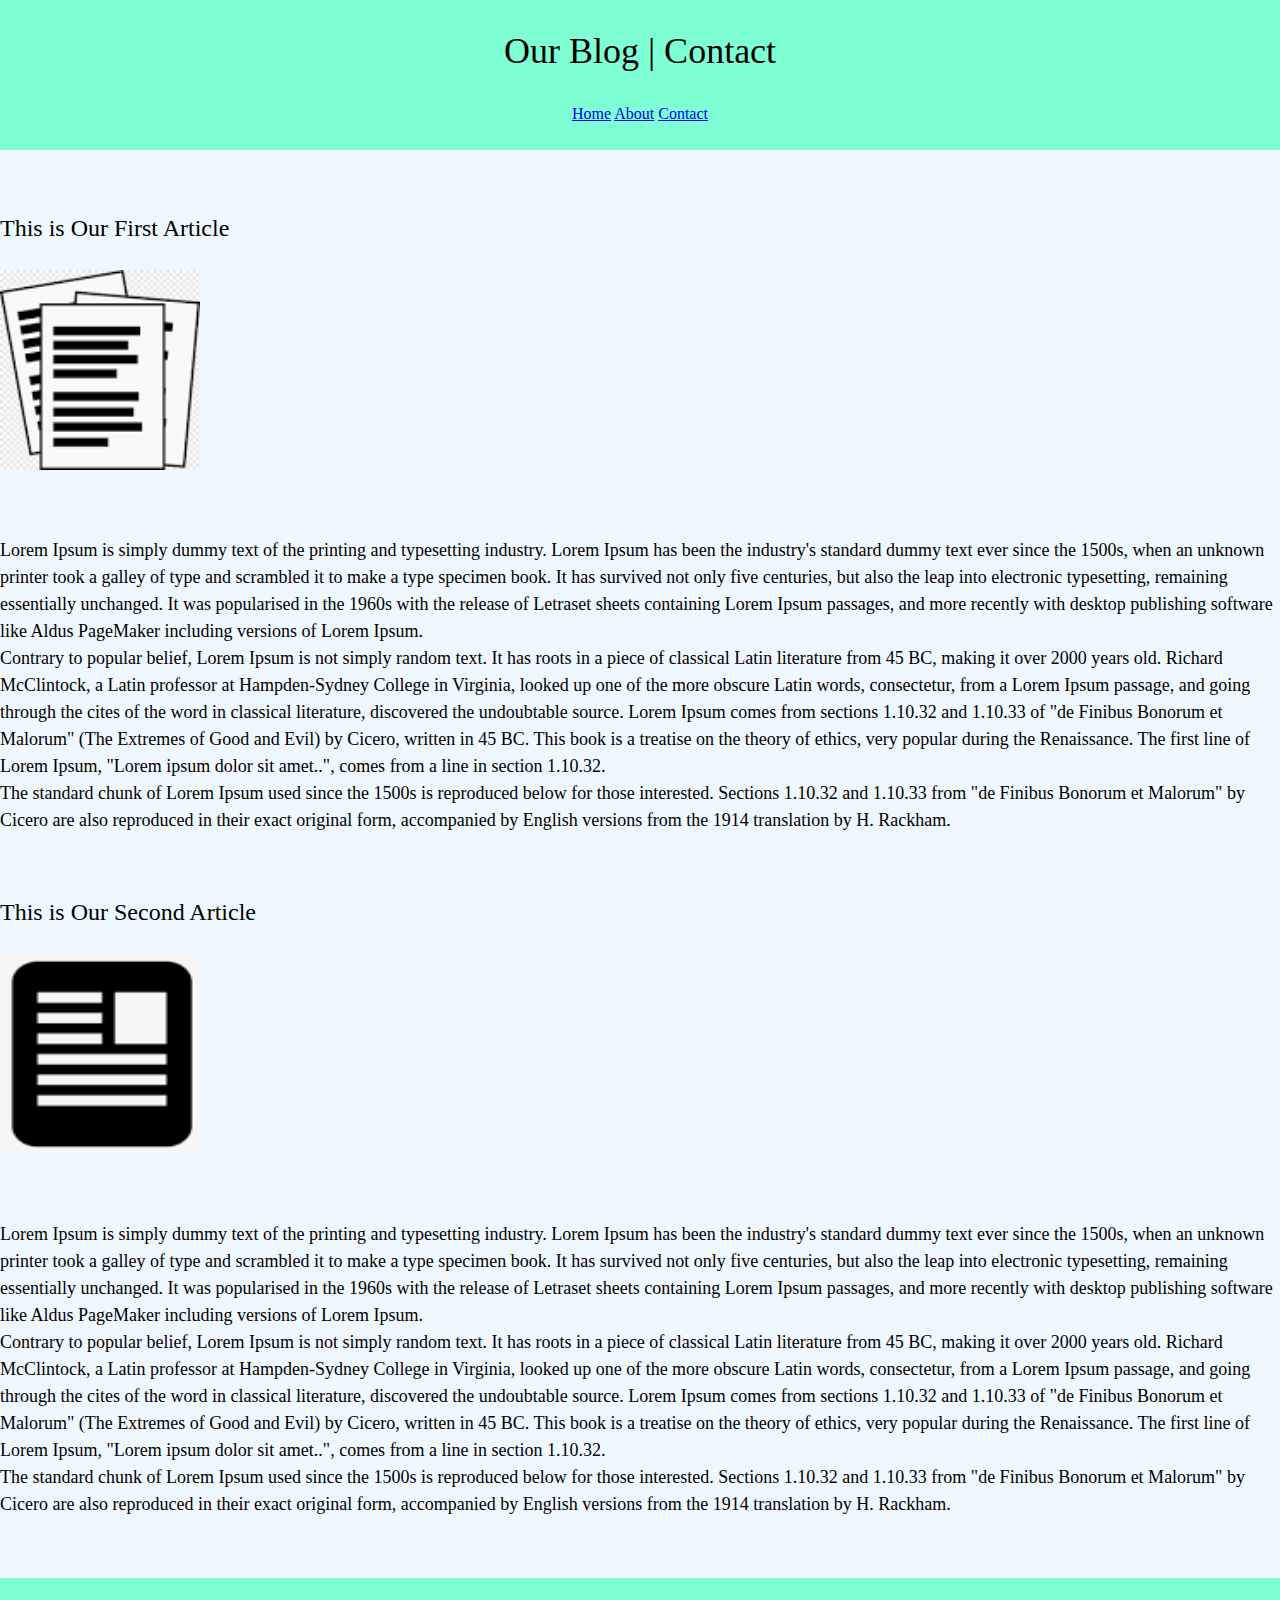
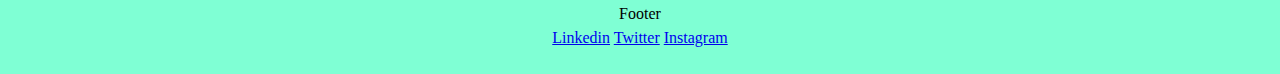
<file: block-BHaaam/contact.html>
<!DOCTYPE html>
<html lang="en">
<head>
    <meta charset="UTF-8">
    <title>Assignment Level 2</title>
    <link rel="stylesheet" href="style.css" />
</head>
<body class="home">
    <header class="main-header">
        <h1>Our Blog | Contact</h1>
        <nav>
            <a href="index.html">Home</a>
            <a href="about.html">About</a>
            <a href="contact.html">Contact</a>
        </nav>
    </header>
    <main>
        <section>
            <article>
                <header>
                    <h2>This is Our First Article</h2>
                    <img src="article1.png" alt="article" />
                </header>
            </article>
            <article>
                <p>Lorem Ipsum is simply dummy text of the printing and typesetting industry. Lorem Ipsum has been the industry's standard dummy text ever since the 1500s, when an unknown printer took a galley of type and scrambled it to make a type specimen book. It has survived not only five centuries, but also the leap into electronic typesetting, remaining essentially unchanged. It was popularised in the 1960s with the release of Letraset sheets containing Lorem Ipsum passages, and more recently with desktop publishing software like Aldus PageMaker including versions of Lorem Ipsum.</p>
                <p>Contrary to popular belief, Lorem Ipsum is not simply random text. It has roots in a piece of classical Latin literature from 45 BC, making it over 2000 years old. Richard McClintock, a Latin professor at Hampden-Sydney College in Virginia, looked up one of the more obscure Latin words, consectetur, from a Lorem Ipsum passage, and going through the cites of the word in classical literature, discovered the undoubtable source. Lorem Ipsum comes from sections 1.10.32 and 1.10.33 of "de Finibus Bonorum et Malorum" (The Extremes of Good and Evil) by Cicero, written in 45 BC. This book is a treatise on the theory of ethics, very popular during the Renaissance. The first line of Lorem Ipsum, "Lorem ipsum dolor sit amet..", comes from a line in section 1.10.32.</p>
                <p>The standard chunk of Lorem Ipsum used since the 1500s is reproduced below for those interested. Sections 1.10.32 and 1.10.33 from "de Finibus Bonorum et Malorum" by Cicero are also reproduced in their exact original form, accompanied by English versions from the 1914 translation by H. Rackham.</p>
            </article>
            <article>
                <header>
                    <h2>This is Our Second Article</h2>
                    <img src="article2.png" alt="article" />
                </header>
            </article>
            <article>
                <p>Lorem Ipsum is simply dummy text of the printing and typesetting industry. Lorem Ipsum has been the industry's standard dummy text ever since the 1500s, when an unknown printer took a galley of type and scrambled it to make a type specimen book. It has survived not only five centuries, but also the leap into electronic typesetting, remaining essentially unchanged. It was popularised in the 1960s with the release of Letraset sheets containing Lorem Ipsum passages, and more recently with desktop publishing software like Aldus PageMaker including versions of Lorem Ipsum.</p>
                <p>Contrary to popular belief, Lorem Ipsum is not simply random text. It has roots in a piece of classical Latin literature from 45 BC, making it over 2000 years old. Richard McClintock, a Latin professor at Hampden-Sydney College in Virginia, looked up one of the more obscure Latin words, consectetur, from a Lorem Ipsum passage, and going through the cites of the word in classical literature, discovered the undoubtable source. Lorem Ipsum comes from sections 1.10.32 and 1.10.33 of "de Finibus Bonorum et Malorum" (The Extremes of Good and Evil) by Cicero, written in 45 BC. This book is a treatise on the theory of ethics, very popular during the Renaissance. The first line of Lorem Ipsum, "Lorem ipsum dolor sit amet..", comes from a line in section 1.10.32.</p>
                <p>The standard chunk of Lorem Ipsum used since the 1500s is reproduced below for those interested. Sections 1.10.32 and 1.10.33 from "de Finibus Bonorum et Malorum" by Cicero are also reproduced in their exact original form, accompanied by English versions from the 1914 translation by H. Rackham.</p>
            </article>
        </section>
    </main>
    <footer class="footer">
        <h3>Footer</h3>
        <nav>
            <a href="#">Linkedin</a>
            <a href="#">Twitter</a>
            <a href="#">Instagram</a>
        </nav>
    </footer>
</body>
</html>
</file>
<file: block-BHaaak/style.css>
.btn {
    background-color: green;
}
</file>
<file: block-BHaaam/style.css>
/* http://meyerweb.com/eric/tools/css/reset/ 
   v2.0 | 20110126
   License: none (public domain)
*/

html, body, div, span, applet, object, iframe,
h1, h2, h3, h4, h5, h6, p, blockquote, pre,
a, abbr, acronym, address, big, cite, code,
del, dfn, em, img, ins, kbd, q, s, samp,
small, strike, strong, sub, sup, tt, var,
b, u, i, center,
dl, dt, dd, ol, ul, li,
fieldset, form, label, legend,
table, caption, tbody, tfoot, thead, tr, th, td,
article, aside, canvas, details, embed, 
figure, figcaption, footer, header, hgroup, 
menu, nav, output, ruby, section, summary,
time, mark, audio, video {
	margin: 0;
	padding: 0;
	border: 0;
	font-size: 100%;
	font: inherit;
	vertical-align: baseline;
}
/* HTML5 display-role reset for older browsers */
article, aside, details, figcaption, figure, 
footer, header, hgroup, menu, nav, section {
	display: block;
}
body {
	line-height: 1;
}
ol, ul {
	list-style: none;
}
blockquote, q {
	quotes: none;
}
blockquote:before, blockquote:after,
q:before, q:after {
	content: '';
	content: none;
}
table {
	border-collapse: collapse;
	border-spacing: 0;
}

/* Custom Styles */

body {
    line-height: 1.5;
}

.home {
    background-color: aliceblue;
}

.main-header {
    text-align: center;
    margin-bottom: 60px;
    background-color: aquamarine;
    padding: 24px;
}

h1 {
    font-size: 36px;
    margin-bottom: 24px;
}

h2 {
    font-size: 24px;
    margin-bottom: 24px;
}

p {
    font-size: 18px;
}

img {
    width: 200px;
    height: 200px;
}

article {
    margin-bottom: 60px;
}

.footer {
    text-align: center;
    background-color: aquamarine;
    padding: 24px;
}
</file>
<file: block-BHaaan/style.css>
/* http://meyerweb.com/eric/tools/css/reset/ 
   v2.0 | 20110126
   License: none (public domain)
*/

html, body, div, span, applet, object, iframe,
h1, h2, h3, h4, h5, h6, p, blockquote, pre,
a, abbr, acronym, address, big, cite, code,
del, dfn, em, img, ins, kbd, q, s, samp,
small, strike, strong, sub, sup, tt, var,
b, u, i, center,
dl, dt, dd, ol, ul, li,
fieldset, form, label, legend,
table, caption, tbody, tfoot, thead, tr, th, td,
article, aside, canvas, details, embed, 
figure, figcaption, footer, header, hgroup, 
menu, nav, output, ruby, section, summary,
time, mark, audio, video {
	margin: 0;
	padding: 0;
	border: 0;
	font-size: 100%;
	font: inherit;
	vertical-align: baseline;
}
/* HTML5 display-role reset for older browsers */
article, aside, details, figcaption, figure, 
footer, header, hgroup, menu, nav, section {
	display: block;
}
body {
	line-height: 1;
}
ol, ul {
	list-style: none;
}
blockquote, q {
	quotes: none;
}
blockquote:before, blockquote:after,
q:before, q:after {
	content: '';
	content: none;
}
table {
	border-collapse: collapse;
	border-spacing: 0;
}

/* Custom Styles */

body {
    line-height: 1.5;
}

.header {
    background-color: #c786c7;
    text-align: center;
    padding: 20px;
}

a {
    margin-left: 16px;
    margin-right: 16px;
    text-transform: uppercase;
    text-decoration: none;
}

img {
    width: 100%;
}

.blog {
    width: 600px;
    margin: 0 auto;
}

.time {
    color: #454ce7;
    margin: 16px 0;
    text-transform: uppercase;
}

.heading {
    font-size: 36px;
    color: black;
    margin: 24px;
    text-transform: capitalize;
}

.text {
    font-size: 18px;
    margin-bottom: 16px;
}

.footer {
    background-color: #9090e8;
    text-align: center;
    padding: 20px;
    margin-top: 24px;
    font-size: 24px;
}
</file>
